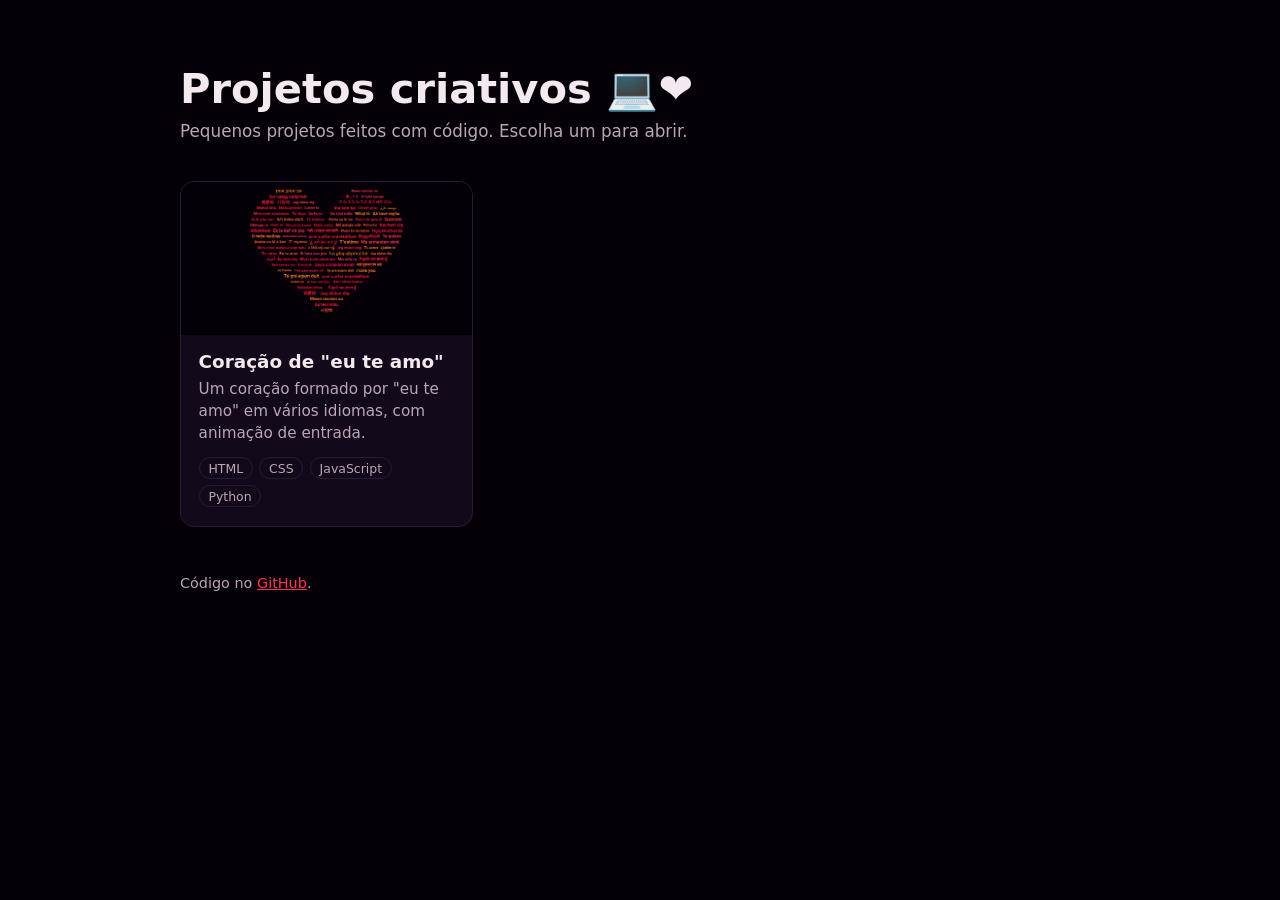
<file: index.html>
<!DOCTYPE html>
<html lang="pt-BR">
<head>
  <meta charset="utf-8">
  <meta name="viewport" content="width=device-width, initial-scale=1">
  <title>Projetos criativos</title>

  <meta name="description" content="Pequenos projetos criativos feitos com código.">
  <meta property="og:title" content="Projetos criativos">
  <meta property="og:description" content="Pequenos projetos criativos feitos com código.">
  <meta property="og:type" content="website">
  <meta property="og:image" content="https://pietrobitencourt.github.io/coracao_love/coracao/img/preview.png">
  <meta name="twitter:card" content="summary_large_image">
  <meta name="theme-color" content="#050008">

  <style>
    :root {
      --fundo: #050008;
      --cartao: #12091a;
      --borda: #2a1a35;
      --texto: #f3e9ee;
      --suave: #b9a7b3;
      --destaque: #ff3355;
    }

    * { box-sizing: border-box; }

    body {
      margin: 0;
      min-height: 100vh;
      background: var(--fundo);
      color: var(--texto);
      font-family: "Segoe UI", system-ui, -apple-system, "Noto Sans", sans-serif;
    }

    main {
      max-width: 960px;
      margin: 0 auto;
      padding: 4rem 1.25rem;
    }

    h1 {
      margin: 0 0 .5rem;
      font-size: clamp(1.8rem, 5vw, 2.6rem);
    }

    .subtitulo {
      margin: 0 0 2.5rem;
      color: var(--suave);
      font-size: 1.05rem;
    }

    /* Grade de projetos: 1 coluna no celular, mais colunas em telas maiores */
    .projetos {
      display: grid;
      grid-template-columns: repeat(auto-fill, minmax(260px, 1fr));
      gap: 1.25rem;
    }

    .cartao {
      display: block;
      overflow: hidden;
      background: var(--cartao);
      border: 1px solid var(--borda);
      border-radius: 14px;
      color: inherit;
      text-decoration: none;
      transition: transform .2s ease, border-color .2s ease;
    }

    .cartao:hover,
    .cartao:focus-visible {
      transform: translateY(-4px);
      border-color: var(--destaque);
    }

    .cartao img {
      display: block;
      width: 100%;
      aspect-ratio: 1200 / 630;
      object-fit: cover;
      background: #000;
    }

    .cartao .info { padding: 1rem 1.1rem 1.2rem; }
    .cartao h2 { margin: 0 0 .4rem; font-size: 1.15rem; }
    .cartao p { margin: 0 0 .8rem; color: var(--suave); font-size: .95rem; line-height: 1.45; }

    .tags { display: flex; flex-wrap: wrap; gap: .4rem; }
    .tags span {
      padding: .15rem .55rem;
      border: 1px solid var(--borda);
      border-radius: 999px;
      color: var(--suave);
      font-size: .78rem;
    }

    footer {
      margin-top: 3rem;
      color: var(--suave);
      font-size: .9rem;
    }

    footer a { color: var(--destaque); }
  </style>
</head>
<body>
  <main>
    <h1>Projetos criativos 💻❤</h1>
    <p class="subtitulo">Pequenos projetos feitos com código. Escolha um para abrir.</p>

    <div class="projetos">

      <!-- Para adicionar um projeto novo, copie este bloco inteiro
           (de <a> até </a>) e troque o link, a imagem e os textos.
           Termine o link sempre com /index.html: assim ele também abre
           certo quando você testa dando dois cliques no arquivo. -->
      <a class="cartao" href="coracao/index.html">
        <img src="coracao/img/preview.png" alt="Coração formado por eu te amo em vários idiomas">
        <div class="info">
          <h2>Coração de "eu te amo"</h2>
          <p>Um coração formado por "eu te amo" em vários idiomas, com animação de entrada.</p>
          <div class="tags"><span>HTML</span><span>CSS</span><span>JavaScript</span><span>Python</span></div>
        </div>
      </a>

    </div>

    <footer>
      Código no <a href="https://github.com/pietrobitencourt/coracao_love">GitHub</a>.
    </footer>
  </main>
</body>
</html>
</file>
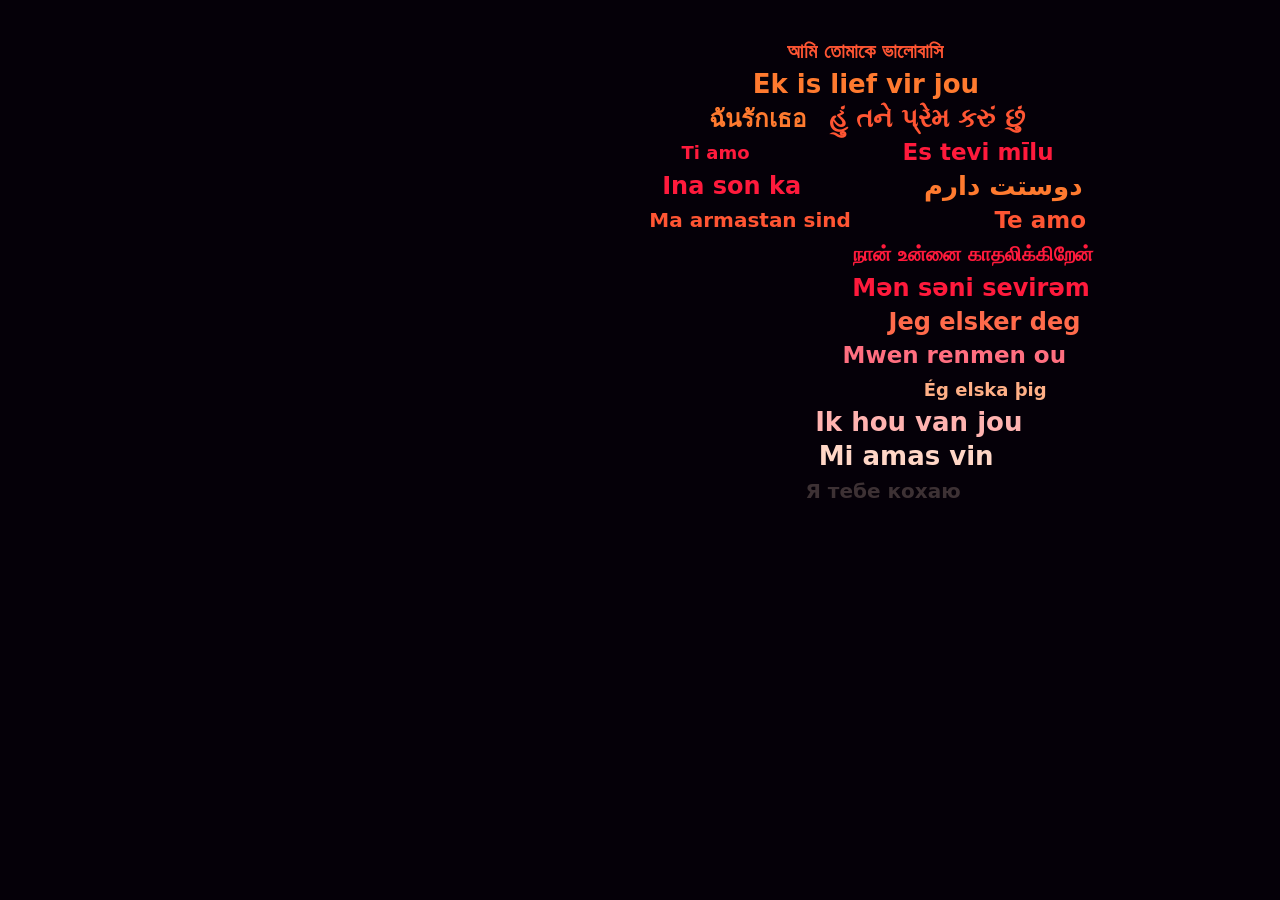
<file: coracao/index.html>
<!DOCTYPE html>
<html lang="pt-BR">
<head>
  <meta charset="utf-8">
  <meta name="viewport" content="width=device-width, initial-scale=1">
  <title>Eu te amo ❤</title>

  <!-- Prévia do link (WhatsApp, Instagram, etc.) -->
  <meta name="description" content="Eu te amo em vários idiomas. Abra para ver.">
  <meta property="og:title" content="Eu te amo ❤">
  <meta property="og:description" content="Eu te amo em vários idiomas. Abra para ver.">
  <meta property="og:type" content="website">
  <meta property="og:image" content="https://pietrobitencourt.github.io/coracao_love/coracao/img/preview.png">
  <meta property="og:image:width" content="1200">
  <meta property="og:image:height" content="630">
  <meta name="twitter:card" content="summary_large_image">
  <meta name="theme-color" content="#050008">

  <link rel="stylesheet" href="css/style.css">
</head>
<body>
  <canvas id="coracao" aria-label="Coração formado pela frase eu te amo em vários idiomas"></canvas>
  <p id="mensagem" class="mensagem"></p>

  <!-- ordem importa: primeiro as frases, depois o código -->
  <script src="js/frases.js"></script>
  <script src="js/script.js"></script>
</body>
</html>
</file>
<file: coracao/css/style.css>
/* Página inteira preta, sem barras de rolagem */
html, body {
  margin: 0;
  height: 100%;
  background: #050008;
  overflow: hidden;
}

/* O canvas ocupa a tela toda; o JavaScript desenha o coração nele */
canvas {
  position: fixed;
  inset: 0;
  width: 100%;
  height: 100%;
  display: block;
  -webkit-tap-highlight-color: transparent;   /* sem flash ao tocar no celular */
}

/* Mensagem opcional embaixo do coração (definida em js/frases.js) */
.mensagem {
  position: fixed;
  left: 0;
  right: 0;
  bottom: 4vh;
  margin: 0;
  padding: 0 1rem;
  text-align: center;
  font-family: "Segoe UI", system-ui, -apple-system, "Noto Sans", sans-serif;
  font-size: clamp(1rem, 3.2vw, 1.6rem);
  font-weight: 600;
  color: #ff5a6e;
  opacity: 0;
  transition: opacity 1.5s ease;
  pointer-events: none;
}

.mensagem.visivel {
  opacity: 1;
}
</file>
